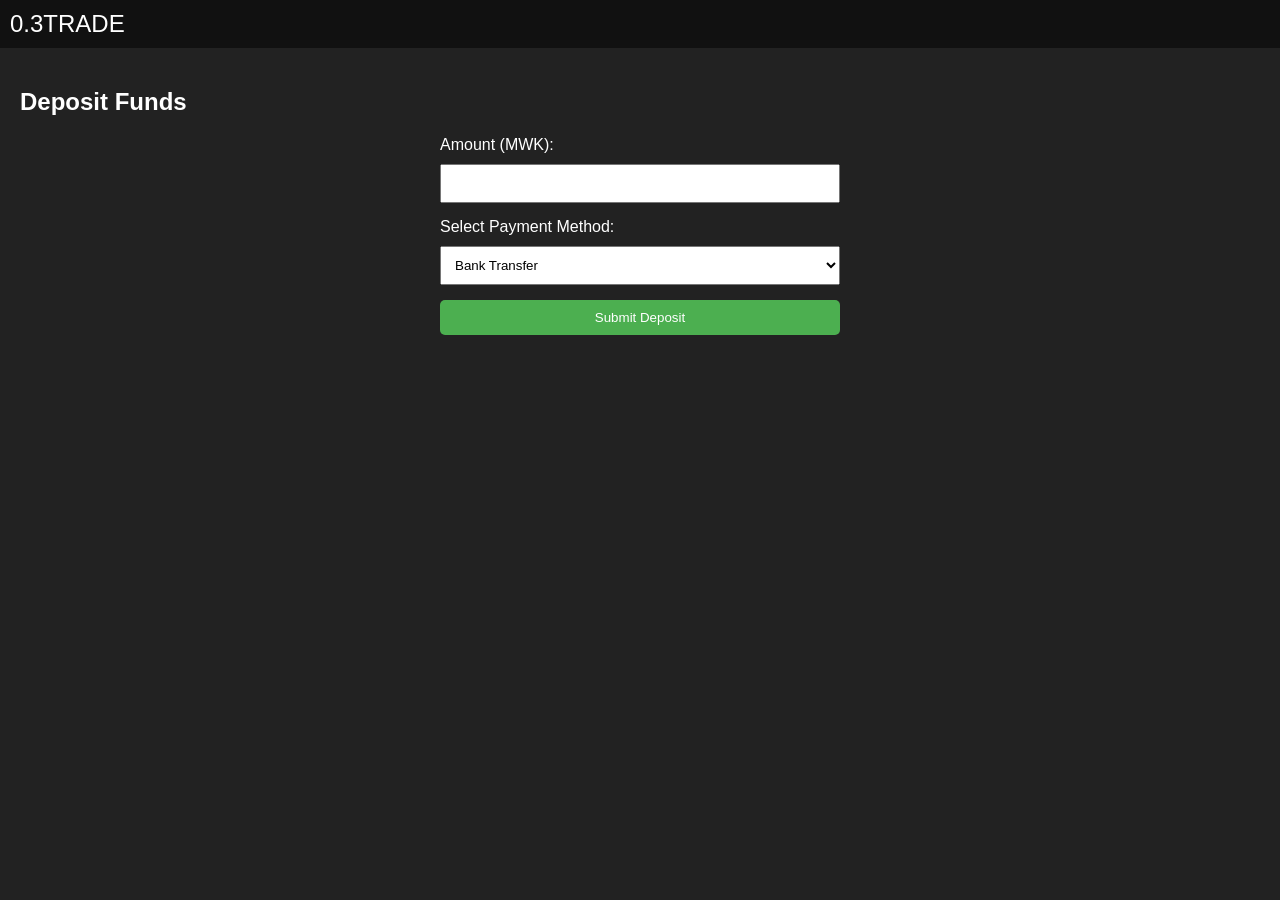
<file: deposit_page.html>
<!DOCTYPE html>
<html lang="en">
<head>
    <meta charset="UTF-8">
    <meta name="viewport" content="width=device-width, initial-scale=1.0">
    <title>Deposit - 0.3TRADE</title>
    <style>
        /* Add your styling for the deposit page here */
        body {
            margin: 0;
            padding: 0;
            font-family: 'Segoe UI', Tahoma, Geneva, Verdana, sans-serif;
            background-color: #222;
            color: #fff;
        }

        header {
            background-color: #111;
            padding: 10px;
            display: flex;
            justify-content: space-between;
            align-items: center;
        }

        .header-content {
            display: flex;
            align-items: center;
        }

        .title {
            font-size: 24px;
            margin-right: 20px;
        }

        main {
            padding: 20px;
        }

        form {
            display: flex;
            flex-direction: column;
            max-width: 400px;
            margin: 0 auto;
        }

        label {
            margin-bottom: 10px;
        }

        input {
            padding: 10px;
            margin-bottom: 15px;
        }

        select {
            padding: 10px;
            margin-bottom: 15px;
        }

        .credit-card-details {
            display: none; /* Initially hide credit card details */
        }

        button {
            padding: 10px 15px;
            background-color: #4CAF50;
            color: #fff;
            text-decoration: none;
            border: none;
            border-radius: 5px;
            cursor: pointer;
            transition: background-color 0.3s ease;
        }

        button:hover {
            background-color: #45a049;
        }
    </style>
</head>
<body>
    <header>
        <div class="header-content">
            <div class="title">0.3TRADE</div>
        </div>
        <!-- You can add a navigation link or other header content as needed -->
    </header>
    <main>
        <h2>Deposit Funds</h2>
        <form id="depositForm">
            <label for="amount">Amount (MWK):</label>
            <input type="number" id="amount" name="amount" required>

            <label for="payment-method">Select Payment Method:</label>
            <select id="payment-method" name="payment-method" onchange="toggleCreditCardDetails()" required>
                <option value="bank">Bank Transfer</option>
                <option value="mobile-money">Mobile Money</option>
                <option value="credit-card">Credit Card</option>
                <!-- Add other payment method options as needed -->
            </select>

            <!-- Mobile Money Options -->
            <div id="mobileMoneyOptions" style="display:none;">
                <label for="mobile-money-provider">Select Mobile Money Provider:</label>
                <select id="mobile-money-provider" name="mobile-money-provider">
                    <option value="airtel-money">Airtel Money</option>
                    <option value="tnm-mpamba">TNM Mpamba</option>
                </select>
            </div>

            <!-- Credit Card Details -->
            <div id="creditCardDetails" class="credit-card-details">
                <label for="card-number">Card Number:</label>
                <input type="text" id="card-number" name="card-number" placeholder="Enter your card number">

                <label for="cvc">CVC:</label>
                <input type="text" id="cvc" name="cvc" placeholder="Enter your CVC">

                <label for="expire-date">Expiration Date (MM/YYYY):</label>
                <input type="text" id="expire-date" name="expire-date" placeholder="Enter expiration date">
            </div>

            <button type="button" onclick="submitDeposit()">Submit Deposit</button>
        </form>
    </main>

    <script>
        function toggleCreditCardDetails() {
            const paymentMethod = document.getElementById("payment-method").value;
            const mobileMoneyOptions = document.getElementById("mobileMoneyOptions");
            const creditCardDetails = document.getElementById("creditCardDetails");

            if (paymentMethod === "mobile-money") {
                mobileMoneyOptions.style.display = "block";
                creditCardDetails.style.display = "none";
            } else if (paymentMethod === "credit-card") {
                mobileMoneyOptions.style.display = "none";
                creditCardDetails.style.display = "block";
            } else {
                mobileMoneyOptions.style.display = "none";
                creditCardDetails.style.display = "none";
            }
        }

        function submitDeposit() {
    // Retrieve the amount and payment method
    const amount = parseFloat(document.getElementById("amount").value);
    const paymentMethod = document.getElementById("payment-method").value;

    // Update the wallet balance
    const currentBalance = parseFloat(localStorage.getItem('walletBalance')) || 0;
    const newBalance = currentBalance + amount;
    localStorage.setItem('walletBalance', newBalance.toFixed(2));

    // (This is a simulated success alert, replace it with your actual logic)
    alert(`Deposit of ${amount} MWK via ${paymentMethod} successful!`);

    // Redirect to the welcome page without specifying the amount parameter
    window.location.href = 'welcome-page.html';
}



        
    </script>
</body>
</html>
</file>
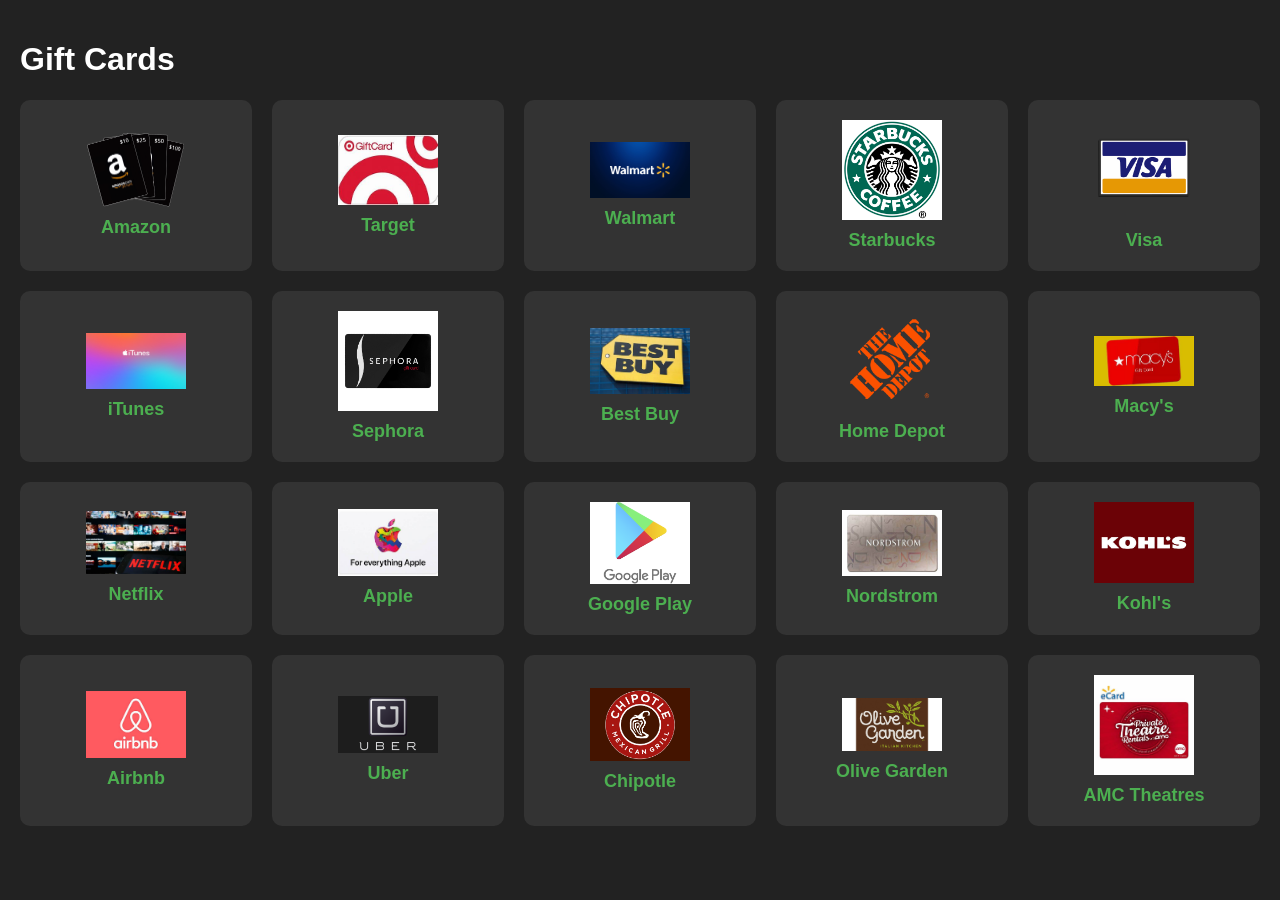
<file: giftcards_page.html>
<!DOCTYPE html>
<html lang="en">
<head>
    <meta charset="UTF-8">
    <meta name="viewport" content="width=device-width, initial-scale=1.0">
    <title>Gift Cards</title>
    <style>
        /* Your styles for the gift cards page */
        body {
            margin: 0;
            padding: 20px;
            font-family: 'Segoe UI', Tahoma, Geneva, Verdana, sans-serif;
            background-color: #222;
            color: #fff;
        }

        .gift-cards-container {
            display: grid;
            grid-template-columns: repeat(auto-fill, minmax(200px, 1fr));
            gap: 20px;
        }

        .gift-card {
            background-color: #333;
            padding: 20px;
            border-radius: 10px;
            display: flex;
            flex-direction: column;
            align-items: center;
            justify-content: center;
            text-align: center;
        }

        .gift-card img {
            width: 100px;
            margin-bottom: 10px;
        }

        .gift-card h3 {
            margin: 0;
            font-size: 18px;
            color: #4CAF50;
        }
    </style>
</head>
<body>
    <h1>Gift Cards</h1>

    <!-- Gift Card List -->
    <div class="gift-cards-container">
        <div class="gift-card">
            <img src="amazon.png" alt="Amazon Gift Card">
            <h3>Amazon</h3>
        </div>

        <div class="gift-card">
            <img src="tagert.jpg" alt="Target Gift Card">
            <h3>Target</h3>
        </div>

        <div class="gift-card">
            <img src="walmart.jpg" alt="Walmart Gift Card">
            <h3>Walmart</h3>
        </div>

        <div class="gift-card">
            <img src="starrbucks.jpg" alt="Starbucks Gift Card">
            <h3>Starbucks</h3>
        </div>

        <div class="gift-card">
            <img src="visa.png" alt="Visa Gift Card">
            <h3>Visa</h3>
        </div>

        <div class="gift-card">
            <img src="itunes.jpg" alt="iTunes Gift Card">
            <h3>iTunes</h3>
        </div>

        <div class="gift-card">
            <img src="sephora.jpg" alt="Sephora Gift Card">
            <h3>Sephora</h3>
        </div>

        <div class="gift-card">
            <img src="best.jpg" alt="Best Buy Gift Card">
            <h3>Best Buy</h3>
        </div>

        <div class="gift-card">
            <img src="home.png" alt="Home Depot Gift Card">
            <h3>Home Depot</h3>
        </div>

        <div class="gift-card">
            <img src="macy.jpg" alt="Macy's Gift Card">
            <h3>Macy's</h3>
        </div>

        <div class="gift-card">
            <img src="netflix.jpg" alt="Netflix Gift Card">
            <h3>Netflix</h3>
        </div>

        <div class="gift-card">
            <img src="apple.jpg" alt="Apple Gift Card">
            <h3>Apple</h3>
        </div>

        <div class="gift-card">
            <img src="google.png" alt="Google Play Gift Card">
            <h3>Google Play</h3>
        </div>

        <div class="gift-card">
            <img src="nord.jpg" alt="Nordstrom Gift Card">
            <h3>Nordstrom</h3>
        </div>

        <div class="gift-card">
            <img src="ko.jpg" alt="Kohl's Gift Card">
            <h3>Kohl's</h3>
        </div>

        <div class="gift-card">
            <img src="air.jpg" alt="Airbnb Gift Card">
            <h3>Airbnb</h3>
        </div>

        <div class="gift-card">
            <img src="uber.png" alt="Uber Gift Card">
            <h3>Uber</h3>
        </div>

        <div class="gift-card">
            <img src="chipo.jpg" alt="Chipotle Gift Card">
            <h3>Chipotle</h3>
        </div>

        <div class="gift-card">
            <img src="olive.jpg" alt="Olive Garden Gift Card">
            <h3>Olive Garden</h3>
        </div>

        <div class="gift-card">
            <img src="amc.jpg" alt="AMC Theatres Gift Card">
            <h3>AMC Theatres</h3>
        </div>
    </div>

</body>
</html>
</file>
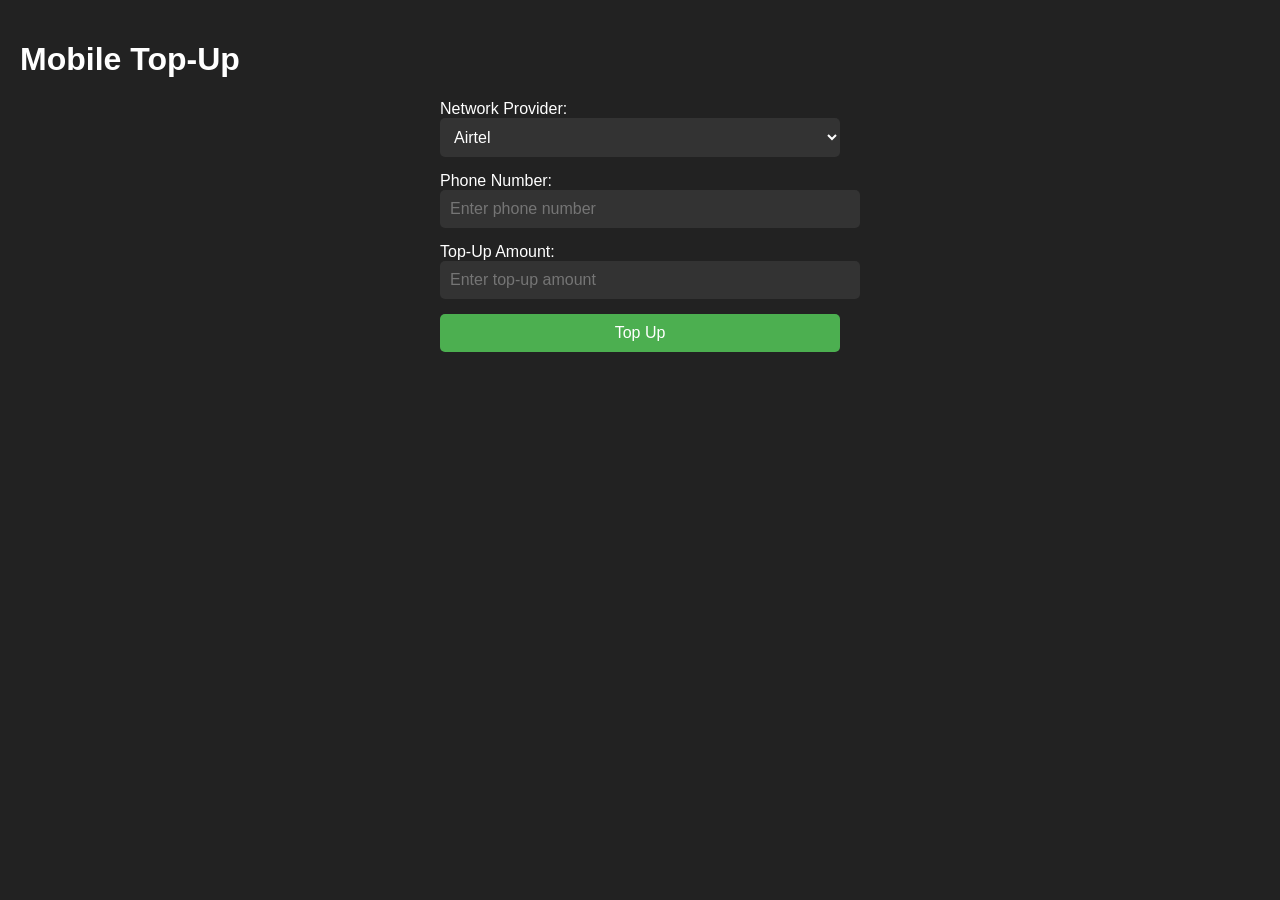
<file: mobile_topup_page.html>
<!DOCTYPE html>
<html lang="en">
<head>
    <meta charset="UTF-8">
    <meta name="viewport" content="width=device-width, initial-scale=1.0">
    <title>Mobile Top-Up</title>
    <style>
        /* Your styles for the mobile top-up page */
        body {
            margin: 0;
            padding: 20px;
            font-family: 'Segoe UI', Tahoma, Geneva, Verdana, sans-serif;
            background-color: #222;
            color: #fff;
        }

        .topup-form {
            max-width: 400px;
            margin: 0 auto;
        }

        .topup-form input[type="text"],
        .topup-form select,
        .topup-form input[type="number"],
        .topup-form input[type="submit"] {
            width: 100%;
            padding: 10px;
            margin-bottom: 15px;
            border: none;
            border-radius: 5px;
            background-color: #333;
            color: #fff;
            font-size: 16px;
        }

        .topup-form input[type="submit"] {
            cursor: pointer;
            background-color: #4CAF50;
            transition: background-color 0.3s ease;
        }

        .topup-form input[type="submit"]:hover {
            background-color: #45a049;
        }
    </style>
</head>
<body>
    <h1>Mobile Top-Up</h1>

    <!-- Top-Up Form -->
    <form class="topup-form">
        <label for="network-provider">Network Provider:</label>
        <select id="network-provider" name="network-provider">
            <option value="airtel">Airtel</option>
            <option value="tnm">TNM</option>
        </select>

        <label for="phone-number">Phone Number:</label>
        <input type="text" id="phone-number" name="phone-number" placeholder="Enter phone number">

        <label for="topup-amount">Top-Up Amount:</label>
        <input type="number" id="topup-amount" name="topup-amount" placeholder="Enter top-up amount">

        <input type="submit" value="Top Up">
    </form>

</body>
</html>
</file>
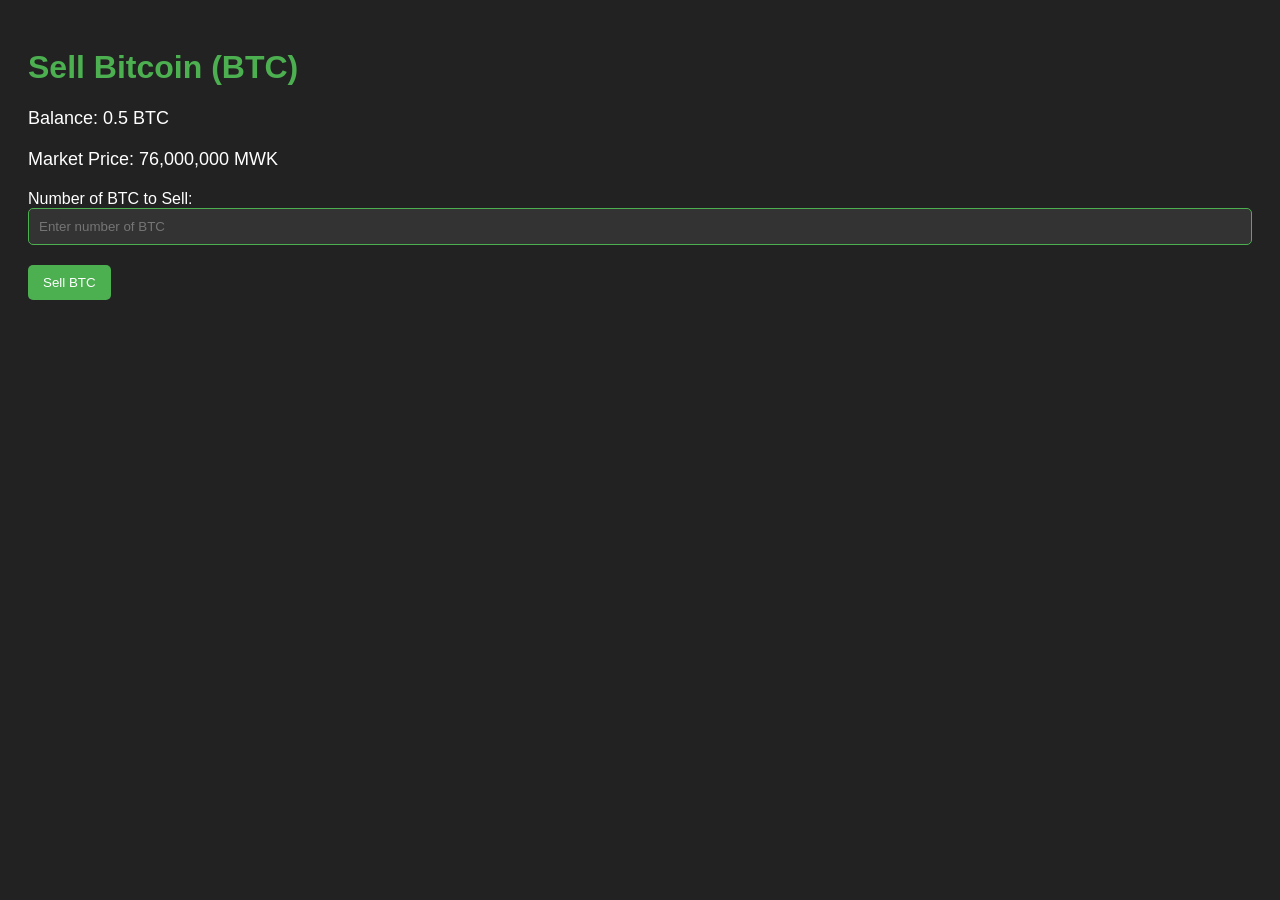
<file: sellBTC.html>
<!DOCTYPE html>
<html lang="en">
<head>
    <meta charset="UTF-8">
    <meta name="viewport" content="width=device-width, initial-scale=1.0">
    <title>Sell Bitcoin (BTC)</title>
    <style>
        /* Your styles for the Sell BTC page */
        body {
            font-family: 'Segoe UI', Tahoma, Geneva, Verdana, sans-serif;
            background-color: #222;
            color: #fff;
            padding: 20px;
        }

        h1 {
            color: #4CAF50;
        }

        .sell-options {
            margin-top: 20px;
        }

        .balance,
        .market-price {
            font-size: 18px;
            margin-bottom: 20px;
        }

        .sell-input {
            margin-bottom: 10px;
        }

        .sell-crypto,
        .receive-amount {
            width: 100%;
            padding: 10px;
            box-sizing: border-box;
            border: 1px solid #4CAF50;
            border-radius: 5px;
            background-color: #333;
            color: #fff;
            margin-bottom: 10px;
        }

        .receive-popup {
            display: none;
            position: fixed;
            top: 50%;
            left: 50%;
            transform: translate(-50%, -50%);
            background-color: #333;
            padding: 20px;
            border-radius: 5px;
            z-index: 2;
        }

        .popup-content {
            display: flex;
            flex-direction: column;
            align-items: center;
        }

        .popup-close {
            cursor: pointer;
            margin-top: 10px;
            color: #4CAF50;
        }

        .sell-button,
        .confirm-sell-button {
            padding: 10px 15px;
            background-color: #4CAF50;
            color: #fff;
            text-decoration: none;
            border: none;
            border-radius: 5px;
            cursor: pointer;
            transition: background-color 0.3s ease;
            margin-right: 10px;
        }

        .sell-button:hover,
        .confirm-sell-button:hover {
            background-color: #45a049;
        }
    </style>
</head>
<body>
    <h1>Sell Bitcoin (BTC)</h1>

    <!-- Display the balance -->
    <p class="balance">Balance: 0.5 BTC</p>

    <!-- Display the market price -->
    <p class="market-price">Market Price: 76,000,000 MWK</p>

    <!-- Selling Options Section -->
    <div class="sell-options">
        <div class="sell-input">
            <label for="sell-crypto">Number of BTC to Sell:</label>
            <input type="text" id="sell-crypto" class="sell-crypto" placeholder="Enter number of BTC">
        </div>

        <!-- Sell Button -->
        <button class="sell-button" onclick="openReceivePopup()">Sell BTC</button>
    </div>

    <!-- Receive Amount Popup -->
    <div id="receive-popup" class="receive-popup">
        <div class="popup-content">
            <p class="receive-amount">You will receive: 38,000,000 MWK</p>
            <button class="confirm-sell-button" onclick="confirmSell()">Confirm Sell</button>
            <div class="popup-close" onclick="closeReceivePopup()">Close</div>
        </div>
    </div>

    <script>
        // Function to open the receive amount popup
        function openReceivePopup() {
            var receivePopup = document.getElementById('receive-popup');
            receivePopup.style.display = 'block';
        }

        // Function to close the receive amount popup
        function closeReceivePopup() {
            var receivePopup = document.getElementById('receive-popup');
            receivePopup.style.display = 'none';
        }

        // Function to simulate confirming the sell
        function confirmSell() {
            // You can customize this function based on your requirements
            alert('BTC Sold!');
            closeReceivePopup();
        }
    </script>
</body>
</html>
</file>
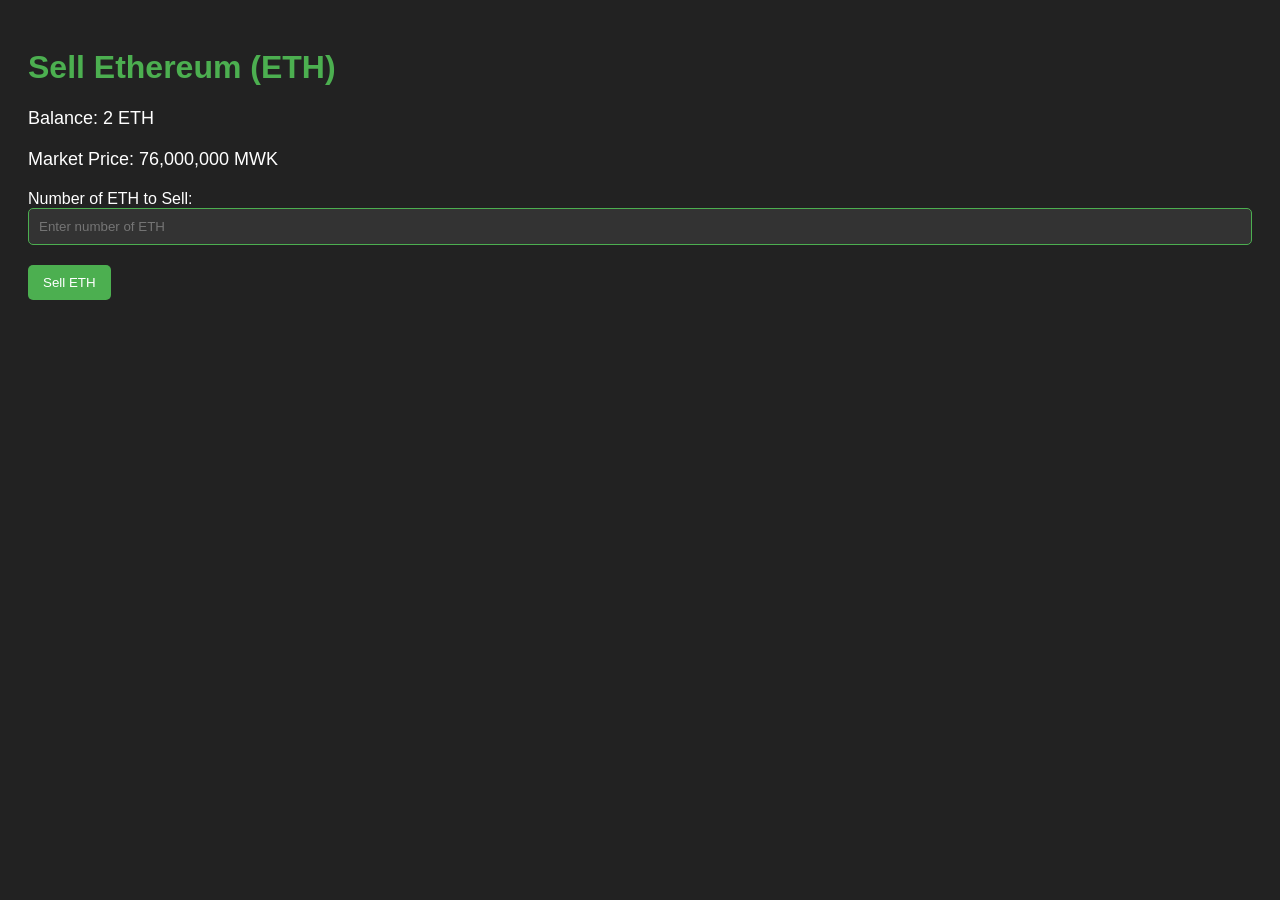
<file: sellETH.html>
<!DOCTYPE html>
<html lang="en">
<head>
    <meta charset="UTF-8">
    <meta name="viewport" content="width=device-width, initial-scale=1.0">
    <title>Sell Ethereum (ETH)</title>
    <style>
        /* Your styles for the Sell ETH page */
        body {
            font-family: 'Segoe UI', Tahoma, Geneva, Verdana, sans-serif;
            background-color: #222;
            color: #fff;
            padding: 20px;
        }

        h1 {
            color: #4CAF50;
        }

        .sell-options {
            margin-top: 20px;
        }

        .balance,
        .market-price {
            font-size: 18px;
            margin-bottom: 20px;
        }

        .sell-input {
            margin-bottom: 10px;
        }

        .sell-crypto,
        .receive-amount {
            width: 100%;
            padding: 10px;
            box-sizing: border-box;
            border: 1px solid #4CAF50;
            border-radius: 5px;
            background-color: #333;
            color: #fff;
            margin-bottom: 10px;
        }

        .receive-popup {
            display: none;
            position: fixed;
            top: 50%;
            left: 50%;
            transform: translate(-50%, -50%);
            background-color: #333;
            padding: 20px;
            border-radius: 5px;
            z-index: 2;
        }

        .popup-content {
            display: flex;
            flex-direction: column;
            align-items: center;
        }

        .popup-close {
            cursor: pointer;
            margin-top: 10px;
            color: #4CAF50;
        }

        .sell-button,
        .confirm-sell-button {
            padding: 10px 15px;
            background-color: #4CAF50;
            color: #fff;
            text-decoration: none;
            border: none;
            border-radius: 5px;
            cursor: pointer;
            transition: background-color 0.3s ease;
            margin-right: 10px;
        }

        .sell-button:hover,
        .confirm-sell-button:hover {
            background-color: #45a049;
        }
    </style>
</head>
<body>
    <h1>Sell Ethereum (ETH)</h1>

    <!-- Display the balance -->
    <p class="balance">Balance: 2 ETH</p>

    <!-- Display the market price -->
    <p class="market-price">Market Price: 76,000,000 MWK</p>

    <!-- Selling Options Section -->
    <div class="sell-options">
        <div class="sell-input">
            <label for="sell-crypto">Number of ETH to Sell:</label>
            <input type="text" id="sell-crypto" class="sell-crypto" placeholder="Enter number of ETH">
        </div>

        <!-- Sell Button -->
        <button class="sell-button" onclick="openReceivePopup()">Sell ETH</button>
    </div>

    <!-- Receive Amount Popup -->
    <div id="receive-popup" class="receive-popup">
        <div class="popup-content">
            <p class="receive-amount">You will receive: 38,000,000 MWK</p>
            <button class="confirm-sell-button" onclick="confirmSell()">Confirm Sell</button>
            <div class="popup-close" onclick="closeReceivePopup()">Close</div>
        </div>
    </div>

    <script>
        // Function to open the receive amount popup
        function openReceivePopup() {
            var receivePopup = document.getElementById('receive-popup');
            receivePopup.style.display = 'block';
        }

        // Function to close the receive amount popup
        function closeReceivePopup() {
            var receivePopup = document.getElementById('receive-popup');
            receivePopup.style.display = 'none';
        }

        // Function to simulate confirming the sell
        function confirmSell() {
            // You can customize this function based on your requirements
            alert('ETH Sold!');
            closeReceivePopup();
        }
    </script>
</body>
</html>
</file>
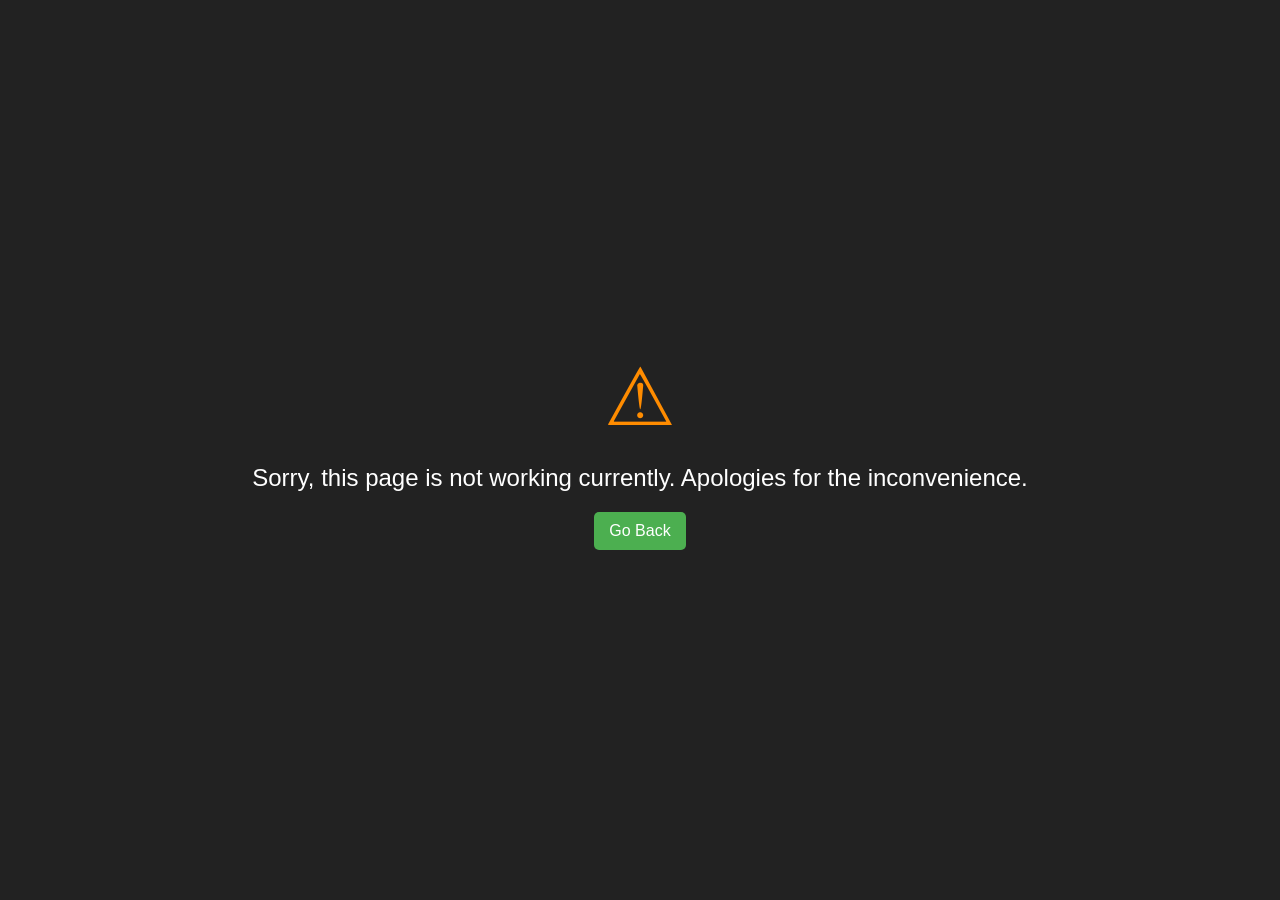
<file: send_page.html>
<!DOCTYPE html>
<html lang="en">
<head>
    <meta charset="UTF-8">
    <meta name="viewport" content="width=device-width, initial-scale=1.0">
    <title>Error - 0.3TRADE</title>
    <style>
        /* Your styles for the error page */
        body {
            margin: 0;
            padding: 0;
            font-family: 'Segoe UI', Tahoma, Geneva, Verdana, sans-serif;
            background-color: #222;
            color: #fff;
            text-align: center;
        }

        .error-container {
            display: flex;
            flex-direction: column;
            align-items: center;
            justify-content: center;
            height: 100vh;
        }

        .warning-sign {
            font-size: 80px;
            color: #ff8c00; /* Warning sign color (orange) */
            margin-bottom: 20px;
        }

        .error-message {
            font-size: 24px;
            margin-bottom: 20px;
        }

        .go-back-button {
            padding: 10px 15px;
            background-color: #4CAF50;
            color: #fff;
            text-decoration: none;
            border-radius: 5px;
            transition: background-color 0.3s ease;
            cursor: pointer;
        }

        .go-back-button:hover {
            background-color: #45a049;
        }
    </style>
</head>
<body>
    <div class="error-container">
        <div class="warning-sign">&#9888;</div>
        <div class="error-message">Sorry, this page is not working currently. Apologies for the inconvenience.</div>
        <a href="welcome-page.html" class="go-back-button">Go Back</a>

    </div>
</body>
</html>
</file>
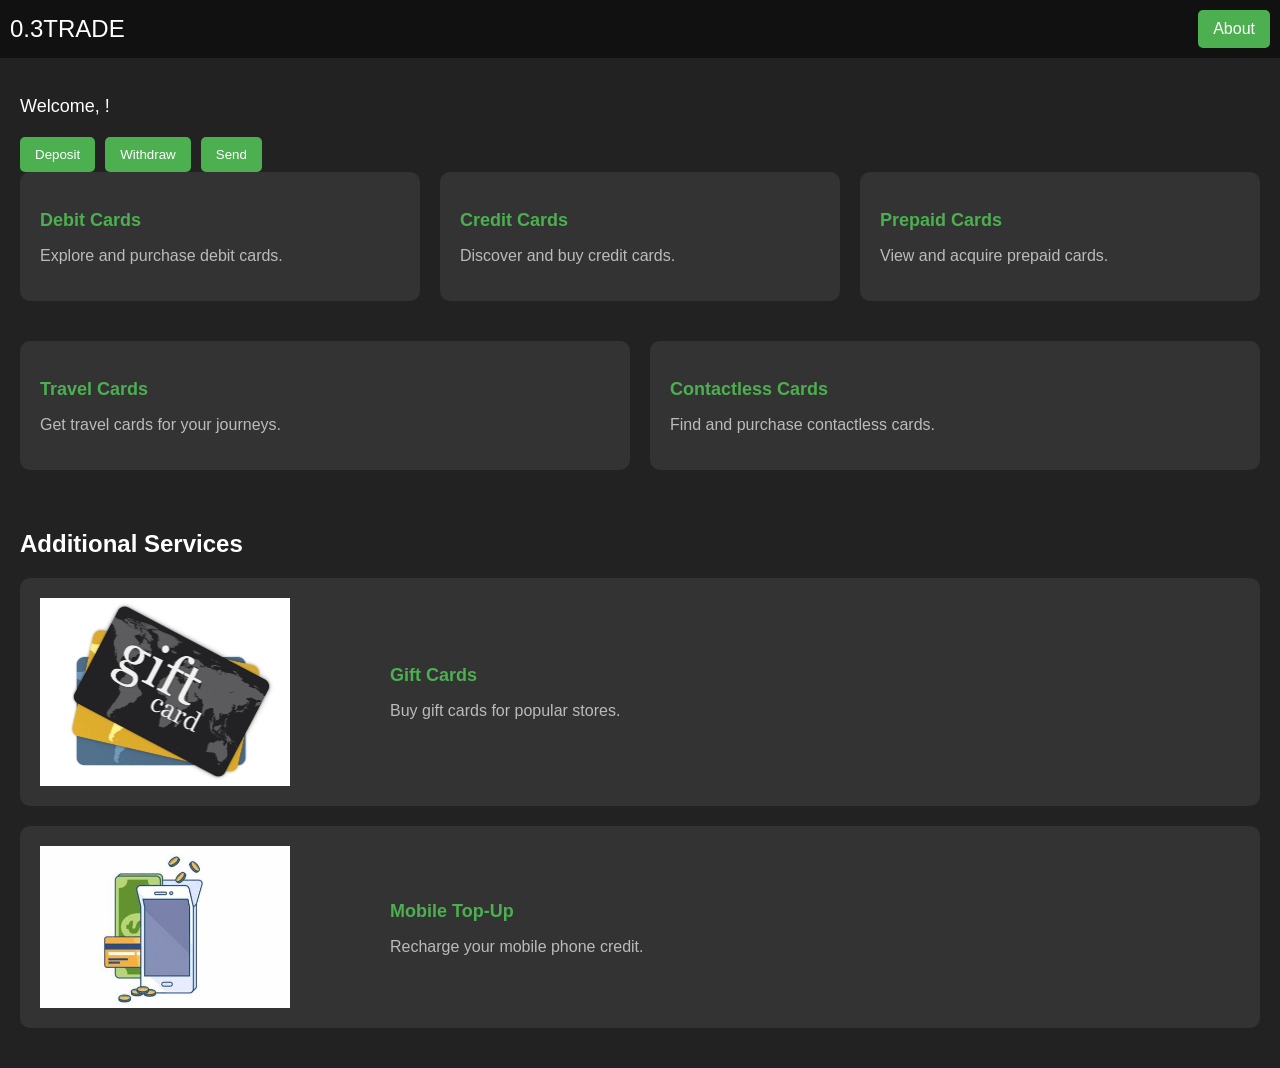
<file: welcome-page.html>
<!DOCTYPE html>
<html lang="en">
<head>
    <meta charset="UTF-8">
    <meta name="viewport" content="width=device-width, initial-scale=1.0">
    <title>Welcome to 0.3TRADE</title>
    <style>
        /* Your styles for the welcome page */
        body {
            margin: 0;
            padding: 0;
            font-family: 'Segoe UI', Tahoma, Geneva, Verdana, sans-serif;
            background-color: #222;
            color: #fff;
        }

        header {
            background-color: #111;
            padding: 10px;
            display: flex;
            justify-content: space-between;
            align-items: center;
        }

        .header-content {
            display: flex;
            align-items: center;
        }

        .title {
            font-size: 24px;
            margin-right: 20px;
        }

        .about-button {
            padding: 10px 15px;
            background-color: #4CAF50;
            color: #fff;
            text-decoration: none;
            border-radius: 5px;
            transition: background-color 0.3s ease;
        }

        .about-button:hover {
            background-color: #45a049;
        }

        main {
            padding: 20px;
        }

        .user-details {
            font-size: 18px;
            margin-bottom: 20px;
        }

        .wallet-balance {
            font-size: 24px;
            margin-bottom: 20px;
        }

        .wallet-buttons {
            display: flex;
            gap: 10px;
        }

        .wallet-buttons button {
            padding: 10px 15px;
            background-color: #4CAF50;
            color: #fff;
            text-decoration: none;
            border: none;
            border-radius: 5px;
            cursor: pointer;
            transition: background-color 0.3s ease;
        }

        .wallet-buttons button:hover {
            background-color: #45a049;
        }

        .visual-cards {
            display: flex;
            flex-wrap: wrap;
            gap: 20px;
        }

        .visual-card {
            background-color: #333;
            padding: 20px;
            border-radius: 10px;
            flex: 1 1 calc(33.333% - 20px);
            box-sizing: border-box;
            margin-bottom: 20px;
            transition: transform 0.3s ease;
            cursor: pointer;
        }

        .visual-card:hover {
            transform: scale(1.05);
        }

        .visual-card h3 {
            font-size: 18px;
            margin-bottom: 10px;
            color: #4CAF50;
        }

        .visual-card p {
            font-size: 16px;
            color: #bbb;
        }

        /* Additional Services Section */
        .additional-services {
            margin-top: 40px;
        }

        .additional-services h2 {
            font-size: 24px;
            margin-bottom: 20px;
        }

        .service {
            background-color: #333;
            padding: 20px;
            border-radius: 10px;
            margin-bottom: 20px;
            transition: transform 0.3s ease;
            cursor: pointer;
            display: flex;
            align-items: center;
        }

        .service:hover {
            transform: scale(1.05);
        }

        .service h3 {
            font-size: 18px;
            margin-bottom: 10px;
            color: #4CAF50;
        }

        .service p {
            font-size: 16px;
            color: #bbb;
        }

        .service img {
            width: 250px; /* Adjust the size of the images */
            margin-right: 100px; /* Add space between the image and text */
        }
    </style>
</head>
<body>
    <header>
        <div class="header-content">
            <div class="title">0.3TRADE</div>
        </div>
        <a href="#" class="about-button">About</a>
    </header>
    <main>
        <div class="user-details">
            <p>Welcome, <span id="user-name"></span>!</p>
        </div>
        <div id="main-wallet-balance" class="wallet-balance">
            <!-- Wallet balance will be dynamically updated here -->
        </div>
        <div class="wallet-buttons">
            <button class="redirect-button" onclick="redirectTo('deposit_page.html')">Deposit</button>
            <button class="redirect-button" onclick="redirectTo('withdraw_page.html')">Withdraw</button>
            <button class="redirect-button" onclick="redirectTo('send_page.html')">Send</button>
        </div>
     <!-- Updated Visual Cards List -->
     <div class="visual-cards">
        <!-- Debit Cards -->
        <div class="visual-card" onclick="redirectTo('debit_cards_page.html')">
            <h3>Debit Cards</h3>
            <p>Explore and purchase debit cards.</p>
        </div>
        <!-- Credit Cards -->
        <div class="visual-card" onclick="redirectTo('credit_cards_page.html')">
            <h3>Credit Cards</h3>
            <p>Discover and buy credit cards.</p>
        </div>
        <!-- Prepaid Cards -->
        <div class="visual-card" onclick="redirectTo('prepaid_cards_page.html')">
            <h3>Prepaid Cards</h3>
            <p>View and acquire prepaid cards.</p>
        </div>
        <!-- Travel Cards -->
        <div class="visual-card" onclick="redirectTo('travel_cards_page.html')">
            <h3>Travel Cards</h3>
            <p>Get travel cards for your journeys.</p>
        </div>
        <!-- Contactless Cards -->
        <div class="visual-card" onclick="redirectTo('contactless_cards_page.html')">
            <h3>Contactless Cards</h3>
            <p>Find and purchase contactless cards.</p>
        </div>
    </div>

<!-- Additional Services -->
<section class="additional-services">
    <h2>Additional Services</h2>
    <!-- Gift Cards -->
    <div class="service" onclick="redirectTo('giftcards_page.html')">
        <img src="giftcards.webp" alt="Gift Card Icon">
        <div>
            <h3>Gift Cards</h3>
            <p>Buy gift cards for popular stores.</p>
        </div>
    </div>
    <!-- Mobile Top-Up -->
    <div class="service" onclick="redirectTo('mobile_topup_page.html')">
        <img src="OIP.jpg" alt="Mobile Top-Up Icon">
        <div>
            <h3>Mobile Top-Up</h3>
            <p>Recharge your mobile phone credit.</p>
        </div>
    </div>
</section>
    </main>

<script>
    // Retrieve user name from localStorage
    const storedUserName = localStorage.getItem('userName');

    // Update the user name in the HTML
    if (storedUserName) {
        document.getElementById('user-name').textContent = storedUserName;
    }

    // Function to redirect to a page with query parameters
    function redirectTo(page) {
        window.location.href = page;
    }

    // Function to redirect to a crypto wallet page
    function redirectToCryptoWalletPage(wallet) {
        const walletPage = wallet.toLowerCase() + '_page.html';
        window.location.href = walletPage;
    }

    // Function to update wallet balance based on query parameters
    function updateWalletBalance() {
        const storedBalance = localStorage.getItem('walletBalance');
        const currentBalanceElement = document.getElementById('main-wallet-balance');

        if (storedBalance !== null) {
            currentBalanceElement.textContent = `Main Wallet Balance: ${storedBalance} MWK`;
        }
    }

    // Call the function to update wallet balance on page load
    updateWalletBalance();
</script>

</body>
</html>
</file>
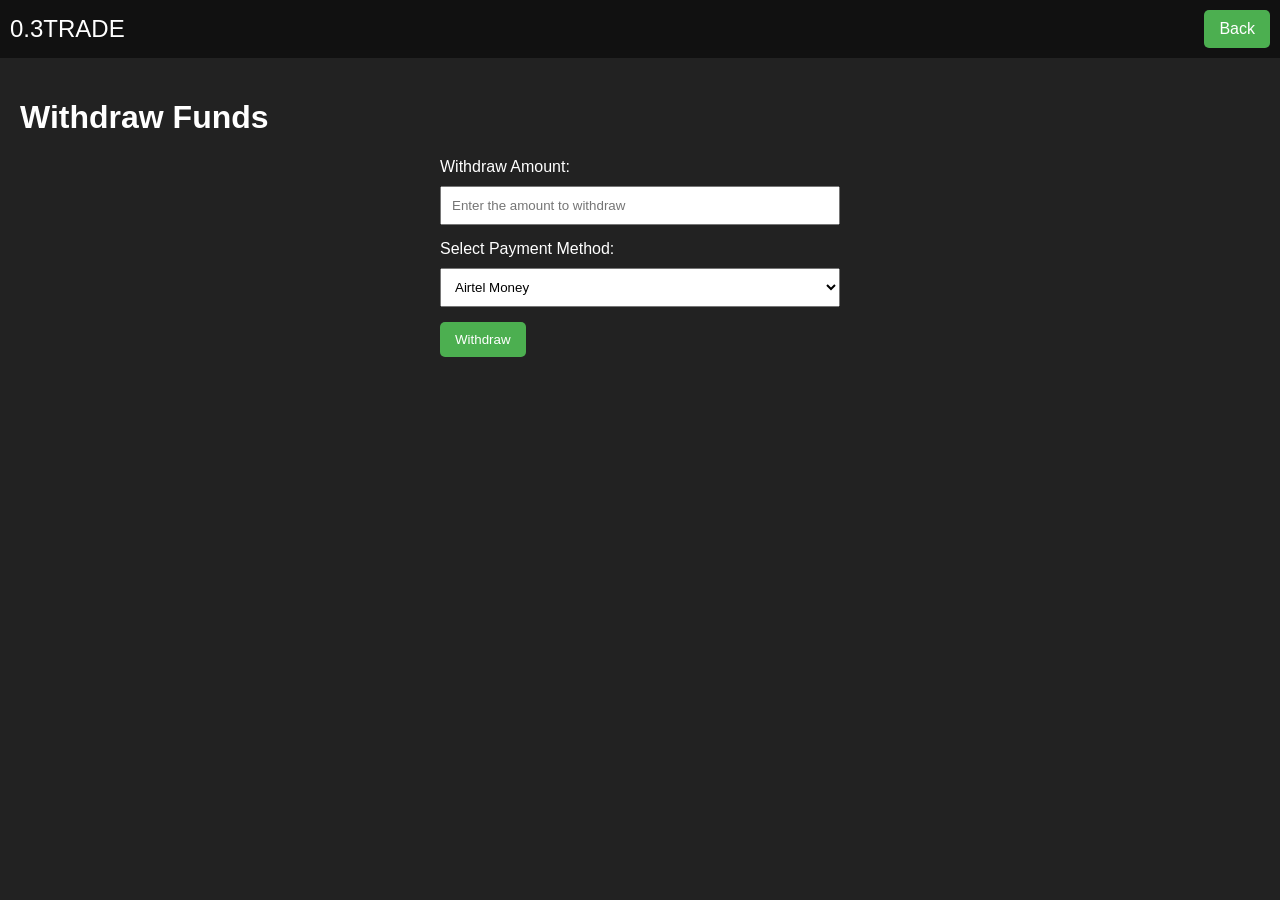
<file: withdraw_page.html>
<!DOCTYPE html>
<html lang="en">
<head>
    <!-    <meta charset="UTF-8">
    <meta name="viewport" content="width=device-width, initial-scale=1.0">
    <title>Withdraw Funds - 0.3TRADE</title>
    <style>
        /* Your styles for the withdrawal page */
        body {
            margin: 0;
            padding: 0;
            font-family: 'Segoe UI', Tahoma, Geneva, Verdana, sans-serif;
            background-color: #222;
            color: #fff;
        }

        header {
            background-color: #111;
            padding: 10px;
            display: flex;
            justify-content: space-between;
            align-items: center;
        }

        .header-content {
            display: flex;
            align-items: center;
        }

        .title {
            font-size: 24px;
            margin-right: 20px;
        }

        .back-button {
            padding: 10px 15px;
            background-color: #4CAF50;
            color: #fff;
            text-decoration: none;
            border-radius: 5px;
            transition: background-color 0.3s ease;
        }

        .back-button:hover {
            background-color: #45a049;
        }

        main {
            padding: 20px;
        }

        .withdraw-form {
            max-width: 400px;
            margin: 0 auto;
        }

        .withdraw-form label {
            display: block;
            margin-bottom: 10px;
        }

        .withdraw-form input,
        .withdraw-form select {
            width: 100%;
            padding: 10px;
            margin-bottom: 15px;
            box-sizing: border-box;
        }

        .withdraw-button {
            padding: 10px 15px;
            background-color: #4CAF50;
            color: #fff;
            text-decoration: none;
            border: none;
            border-radius: 5px;
            cursor: pointer;
            transition: background-color 0.3s ease;
        }

        .withdraw-button:hover {
            background-color: #45a049;
        }
    </style>
</head>
<body>
    <header>
        <div class="header-content">
            <div class="title">0.3TRADE</div>
        </div>
        <a href="#" class="back-button" onclick="redirectTo('welcome_page.html')">Back</a>
    </header>
    <main>
        <h1>Withdraw Funds</h1>
        <div class="withdraw-form">
            <label for="withdrawAmount">Withdraw Amount:</label>
            <input type="number" id="withdrawAmount" placeholder="Enter the amount to withdraw" required>

            <label for="paymentMethod">Select Payment Method:</label>
            <select id="paymentMethod">
                <option value="airtel_money">Airtel Money</option>
                <option value="tnm_mpamba">TNM Mpamba</option>
                <option value="bank_transfer">Bank Transfer</option>
                <option value="bank_card">Bank Card</option>
                <!-- Add more payment options as needed -->
            </select>

            <button class="withdraw-button" onclick="withdrawFunds()">Withdraw</button>
        </div>
    </main>

    <script>
function withdrawFunds() {
    // Retrieve the withdrawal amount and payment method
    const withdrawalAmount = parseFloat(document.getElementById('withdrawAmount').value);

    // Retrieve the current wallet balance
    let mainWalletBalance = parseFloat(localStorage.getItem('walletBalance')) || 0;

    // Check if there are sufficient funds for withdrawal
    if (withdrawalAmount > mainWalletBalance) {
        alert('Insufficient funds. Please enter a valid withdrawal amount.');
        return;
    }

    // Subtract the withdrawal amount from the main wallet balance
    mainWalletBalance -= withdrawalAmount;
    localStorage.setItem('walletBalance', mainWalletBalance.toFixed(2));

    // (This is a simulated success alert, replace it with your actual logic)
    alert(`Withdrawal of ${withdrawalAmount} MWK successful!`);

    // Redirect to the welcome page without specifying the amount parameter
    window.location.href = 'welcome-page.html';
}


    </script>
    
</body>
</html>
</file>
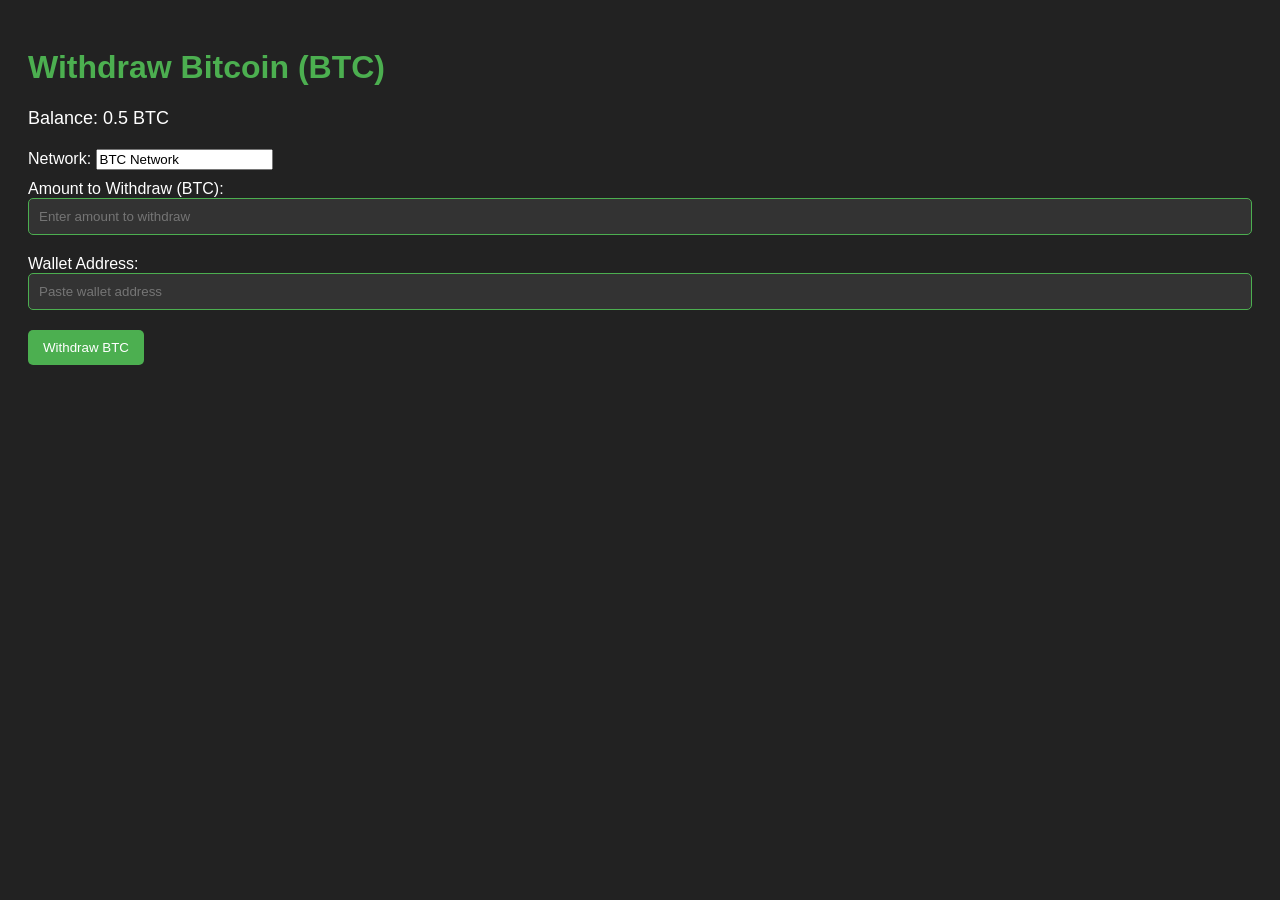
<file: withdrawBTC.html>
<!DOCTYPE html>
<html lang="en">
<head>
    <meta charset="UTF-8">
    <meta name="viewport" content="width=device-width, initial-scale=1.0">
    <title>Withdraw Bitcoin (BTC)</title>
    <style>
        /* Your styles for the Withdraw BTC page */
        body {
            font-family: 'Segoe UI', Tahoma, Geneva, Verdana, sans-serif;
            background-color: #222;
            color: #fff;
            padding: 20px;
        }

        h1 {
            color: #4CAF50;
        }

        .withdraw-options {
            margin-top: 20px;
        }

        .balance {
            font-size: 18px;
            margin-bottom: 20px;
        }

        .withdraw-input {
            margin-bottom: 10px;
        }

        .withdraw-crypto,
        .wallet-address {
            width: 100%;
            padding: 10px;
            box-sizing: border-box;
            border: 1px solid #4CAF50;
            border-radius: 5px;
            background-color: #333;
            color: #fff;
            margin-bottom: 10px;
        }

        .withdraw-button {
            padding: 10px 15px;
            background-color: #4CAF50;
            color: #fff;
            text-decoration: none;
            border: none;
            border-radius: 5px;
            cursor: pointer;
            transition: background-color 0.3s ease;
            margin-right: 10px;
        }

        .withdraw-button:hover {
            background-color: #45a049;
        }
    </style>
</head>
<body>
    <h1>Withdraw Bitcoin (BTC)</h1>

    <!-- Display the balance -->
    <p class="balance">Balance: 0.5 BTC</p>

    <!-- Withdraw Options Section -->
    <div class="withdraw-options">
        <!-- Choose Network Section -->
        <div class="withdraw-input">
            <label for="withdraw-network">Network:</label>
            <input type="text" id="withdraw-network" class="withdraw-network" value="BTC Network" readonly>
        </div>

        <!-- Amount to Withdraw Section -->
        <div class="withdraw-input">
            <label for="withdraw-crypto">Amount to Withdraw (BTC):</label>
            <input type="text" id="withdraw-crypto" class="withdraw-crypto" placeholder="Enter amount to withdraw">
        </div>

        <!-- Wallet Address Section -->
        <div class="withdraw-input">
            <label for="wallet-address">Wallet Address:</label>
            <input type="text" id="wallet-address" class="wallet-address" placeholder="Paste wallet address">
        </div>

        <!-- Withdraw Button -->
        <button class="withdraw-button" onclick="withdrawBTC()">Withdraw BTC</button>
    </div>

    <script>
        // Function to simulate withdrawing BTC
        function withdrawBTC() {
            // You can customize this function based on your requirements
            alert('BTC Withdrawn!');
        }
    </script>
</body>
</html>
</file>
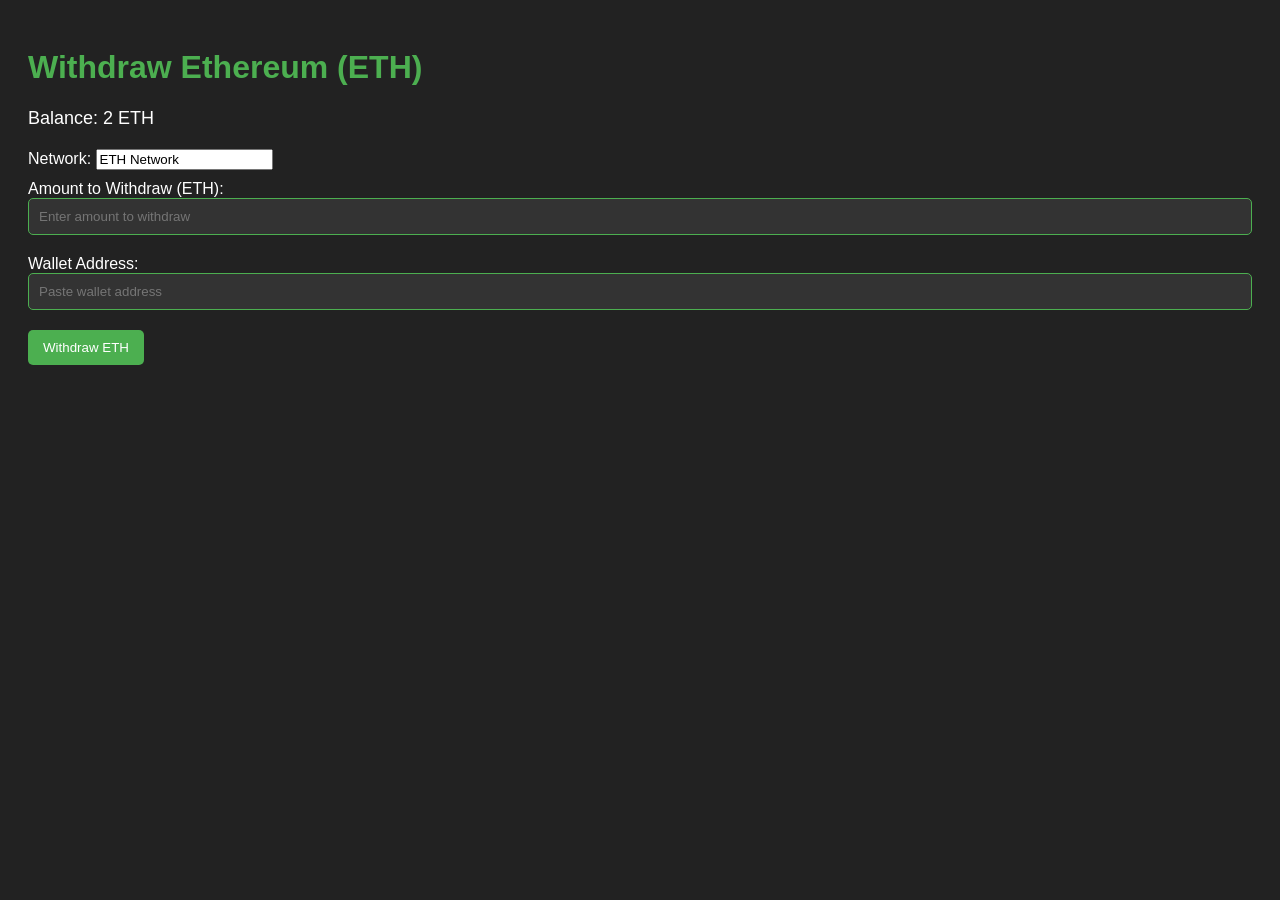
<file: withdrawETH.html>
<!DOCTYPE html>
<html lang="en">
<head>
    <meta charset="UTF-8">
    <meta name="viewport" content="width=device-width, initial-scale=1.0">
    <title>Withdraw Ethereum (ETH)</title>
    <style>
        /* Your styles for the Withdraw ETH page */
        body {
            font-family: 'Segoe UI', Tahoma, Geneva, Verdana, sans-serif;
            background-color: #222;
            color: #fff;
            padding: 20px;
        }

        h1 {
            color: #4CAF50;
        }

        .withdraw-options {
            margin-top: 20px;
        }

        .balance {
            font-size: 18px;
            margin-bottom: 20px;
        }

        .withdraw-input {
            margin-bottom: 10px;
        }

        .withdraw-crypto,
        .wallet-address {
            width: 100%;
            padding: 10px;
            box-sizing: border-box;
            border: 1px solid #4CAF50;
            border-radius: 5px;
            background-color: #333;
            color: #fff;
            margin-bottom: 10px;
        }

        .withdraw-button {
            padding: 10px 15px;
            background-color: #4CAF50;
            color: #fff;
            text-decoration: none;
            border: none;
            border-radius: 5px;
            cursor: pointer;
            transition: background-color 0.3s ease;
            margin-right: 10px;
        }

        .withdraw-button:hover {
            background-color: #45a049;
        }
    </style>
</head>
<body>
    <h1>Withdraw Ethereum (ETH)</h1>

    <!-- Display the balance -->
    <p class="balance">Balance: 2 ETH</p>

    <!-- Withdraw Options Section -->
    <div class="withdraw-options">
        <!-- Choose Network Section -->
        <div class="withdraw-input">
            <label for="withdraw-network">Network:</label>
            <input type="text" id="withdraw-network" class="withdraw-network" value="ETH Network" readonly>
        </div>

        <!-- Amount to Withdraw Section -->
        <div class="withdraw-input">
            <label for="withdraw-crypto">Amount to Withdraw (ETH):</label>
            <input type="text" id="withdraw-crypto" class="withdraw-crypto" placeholder="Enter amount to withdraw">
        </div>

        <!-- Wallet Address Section -->
        <div class="withdraw-input">
            <label for="wallet-address">Wallet Address:</label>
            <input type="text" id="wallet-address" class="wallet-address" placeholder="Paste wallet address">
        </div>

        <!-- Withdraw Button -->
        <button class="withdraw-button" onclick="withdrawETH()">Withdraw ETH</button>
    </div>

    <script>
        // Function to simulate withdrawing ETH
        function withdrawETH() {
            // You can customize this function based on your requirements
            alert('ETH Withdrawn!');
        }
    </script>
</body>
</html>
</file>
